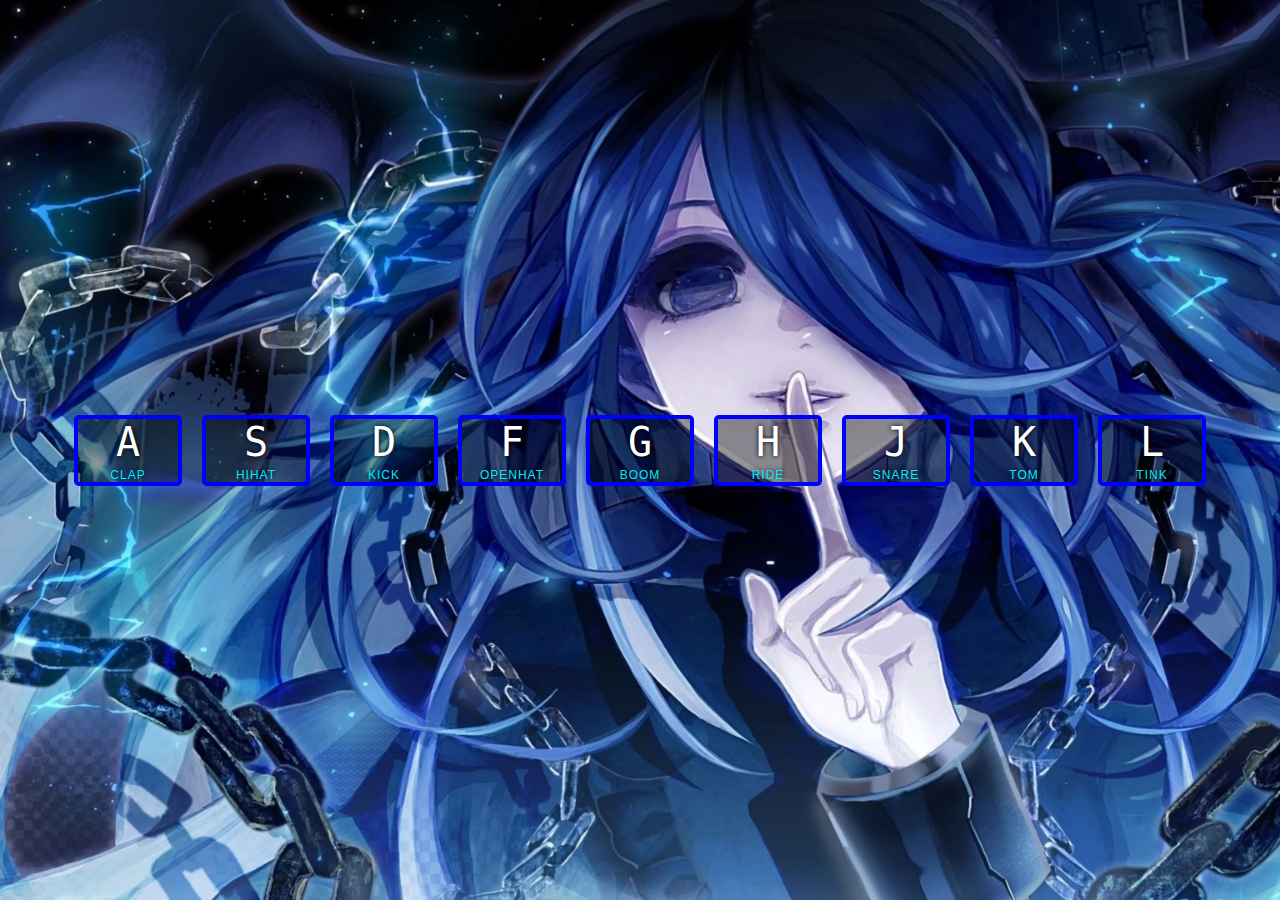
<file: 1. JavaScript Drum Kit/index.html>
<!DOCTYPE html>
<html lang="en">
<head>
    <meta charset="UTF-8">
    <meta http-equiv="X-UA-Compatible" content="IE=edge">
    <meta name="viewport" content="width=device-width, initial-scale=1.0">
    <link rel="stylesheet" href="style.css">
    <title>JS Drum kit</title>
</head>
<body>
    
    <div class="keys">
        <div data-key="65" class="key">
            <kbd>A</kbd>
            <span class="sound">clap</span>
        </div>
        <div data-key="83" class="key">
            <kbd>S</kbd>
            <span class="sound">hihat</span>
        </div>
        <div data-key="68" class="key">
            <kbd>D</kbd>
            <span class="sound">kick</span>
        </div>
        <div data-key="70" class="key">
            <kbd>F</kbd>
            <span class="sound">openhat</span>
        </div>
        <div data-key="71" class="key">
            <kbd>G</kbd>
            <span class="sound">boom</span>
        </div>
        <div data-key="72" class="key">
            <kbd>H</kbd>
            <span class="sound">ride</span>
        </div>
        <div data-key="74" class="key">
            <kbd>J</kbd>
            <span class="sound">snare</span>
        </div>
        <div data-key="75" class="key">
            <kbd>K</kbd>
            <span class="sound">tom</span>
        </div>
        <div data-key="76" class="key">
            <kbd>L</kbd>
            <span class="sound">tink</span>
        </div>
    </div>

    <audio data-key="65" src="sounds/clap.wav"></audio>
    <audio data-key="83" src="sounds/hihat.wav"></audio>
    <audio data-key="68" src="sounds/kick.wav"></audio>
    <audio data-key="70" src="sounds/openhat.wav"></audio>
    <audio data-key="71" src="sounds/boom.wav"></audio>
    <audio data-key="72" src="sounds/ride.wav"></audio>
    <audio data-key="74" src="sounds/snare.wav"></audio>
    <audio data-key="75" src="sounds/tom.wav"></audio>
    <audio data-key="76" src="sounds/tink.wav"></audio>

    <script src="script.js"></script>

</body>
</html>
</file>
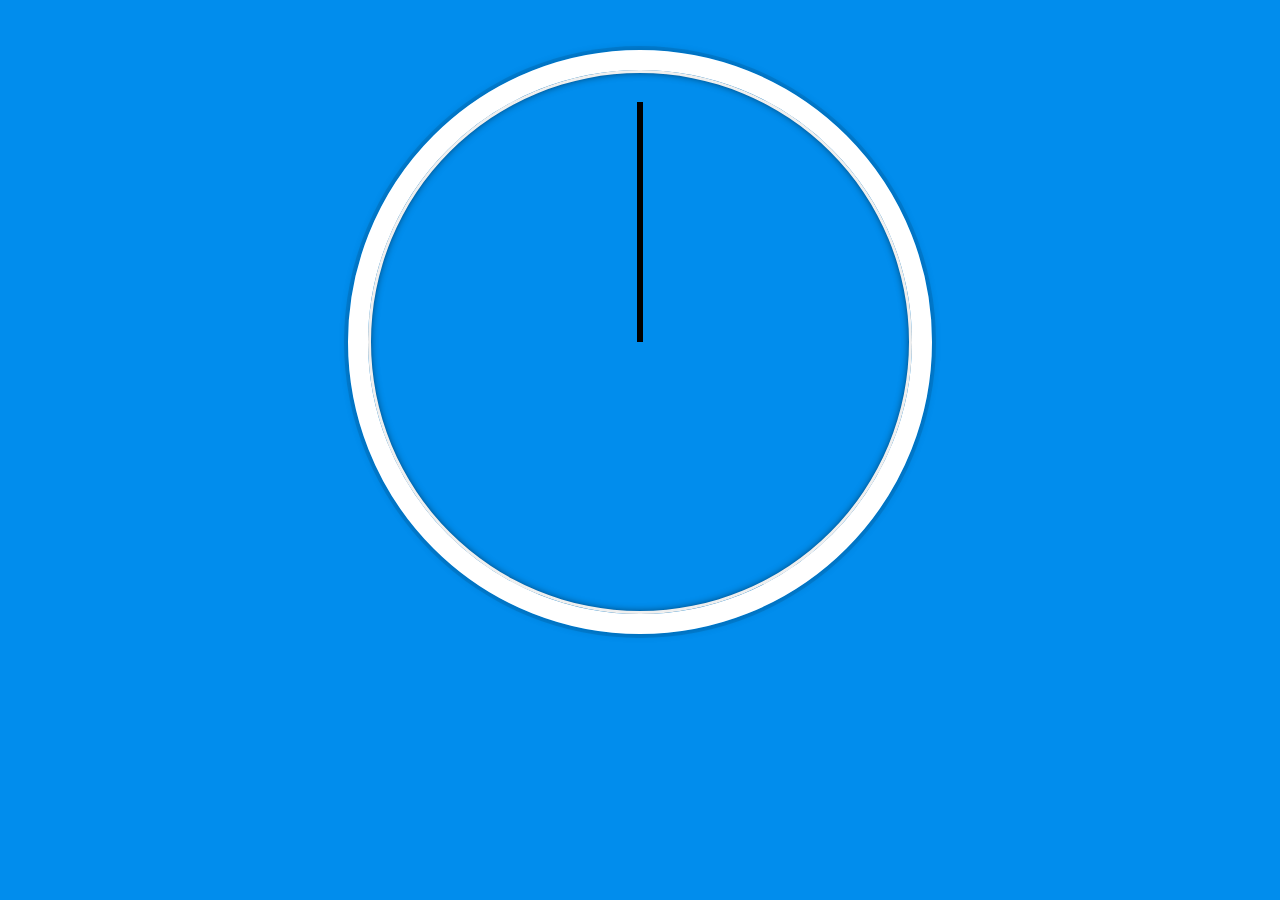
<file: 2. CSS + JS Clock/index.html>
<!DOCTYPE html>
<html lang="en">
<head>
    <meta charset="UTF-8">
    <meta http-equiv="X-UA-Compatible" content="IE=edge">
    <meta name="viewport" content="width=device-width, initial-scale=1.0">
    <link rel="stylesheet" href="style.css">
    <title>Clock</title>
</head>
<body>
    
    <div class="clock">
        <div class="clock-face">
            <div class="hand hour-hand smallHand"></div>
            <div class="hand min-hand"></div>
            <div class="hand second-hand"></div>
        </div>
    </div>

    <script src="script.js"></script>
</body>
</html>
</file>
<file: 1. JavaScript Drum Kit/style.css>
html{
    font-size: 10px;
    background: url('./zPmSUw.webp');
    background-size: cover;
}

body,html{
    margin: 0;
    padding: 0;
    font-family: sans-serif;
}

.keys{
    display: flex;
    flex: 1;
    min-height: 100vh;
    align-items: center;
    justify-content: center;
}

.key{
    border: .4rem solid blue;
    border-radius: .5rem;
    margin: 1rem;
    font-size: 1.5rem;
    transition: all 0.07s ease;
    width: 10rem;
    text-align: center;
    color: white;
    background: rgba(0,0,0,0.4);
    text-shadow: 0 0 .5rem black;
}

.playing{
    transform: scale(1.1);
    border-color: #ffc600;
    box-shadow: 0 0 1rem #ffc600;
}

kbd{
    display: block;
    font-size: 4rem;
}

.sound{
    font-size: 1.2rem;
    text-transform: uppercase;
    letter-spacing: .1rem;
    color: #04eaff;
}
</file>
<file: 2. CSS + JS Clock/style.css>
html{
    background: #018DED url(https://unsplash.it/1500/1000?image=881&blur=5);
}

body{
    margin: 0;
}

.clock{
    width: 30rem;
    height: 30rem;
    border: 20px solid white;
    border-radius: 50%;
    margin: 50px auto;
    position: relative;
    padding: 2rem;
    box-shadow: 0 0 0 4px rgba(0,0,0,0.1),
    inset 0 0 0 3px #EFEFEF,
    inset 0 0 10px black,
    0 0 10px rgba(0,0,0,0.2);
}

.clock-face{
    position: relative;
    width: 100%;
    height: 100%;
    transform: translateY(-3px);
}

.hand{
    width: 50%;
    height: 6px;
    background: black;
    position: absolute;
    top: 50%;
    transform-origin: 100%; /* for rotating hands from tip */
    transform: rotate(90deg);
    transition: all 0.05s;
    transition-timing-function: cubic-bezier(0.1, 2.7, 0.58, 1);
}
</file>
